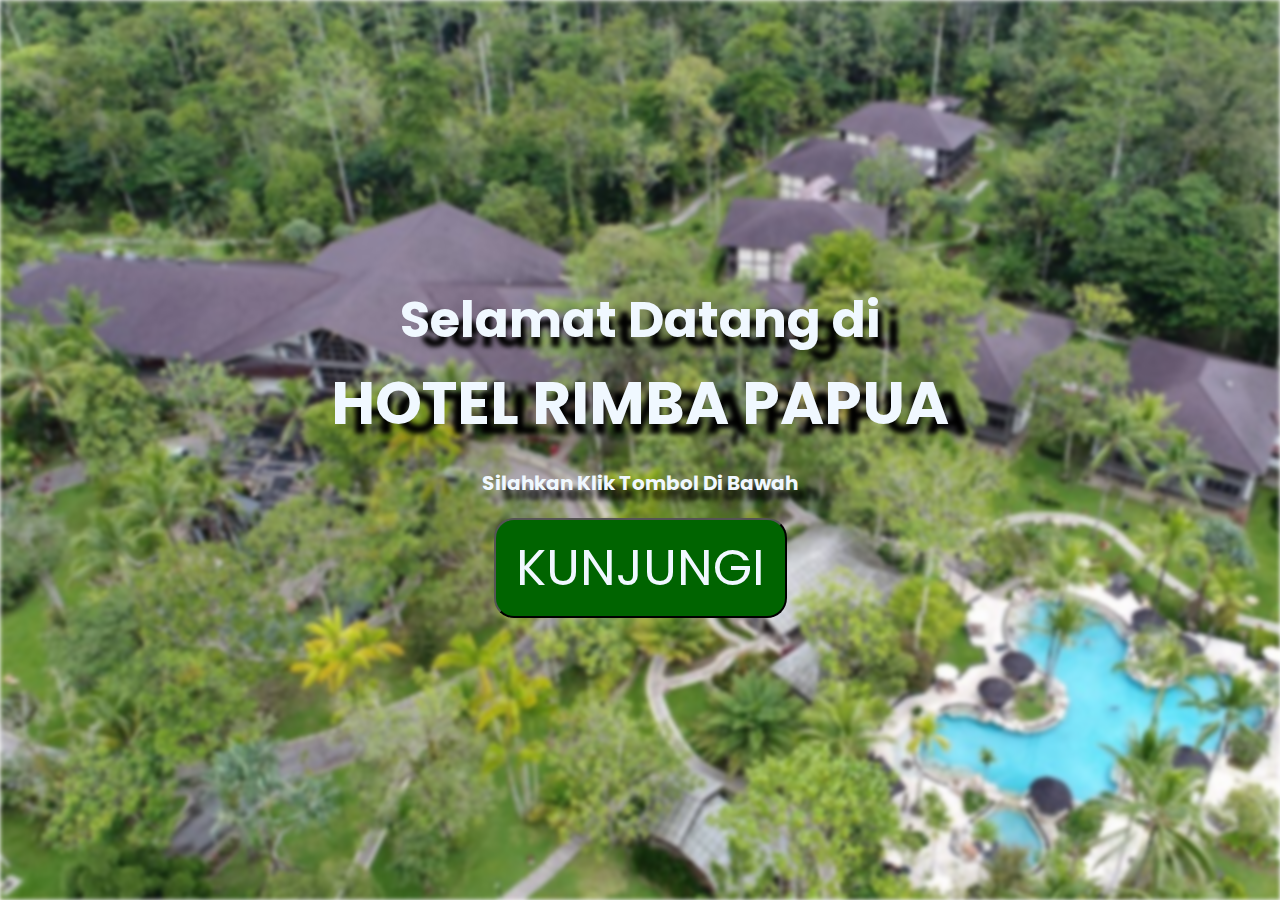
<file: index.html>
<!DOCTYPE html>
<html lang="en">
<head>
    <meta charset="UTF-8">
    <meta name="viewport" content="width=device-width, initial-scale=1.0">
    <title>Grand Hotel Rimba Papua</title>
    <link rel="stylesheet" href="style/style.css">
    <link rel="preconnect" href="https://fonts.googleapis.com">
    <link rel="preconnect" href="https://fonts.gstatic.com" crossorigin>
    <link href="https://fonts.googleapis.com/css2?family=Bebas+Neue&family=Dancing+Script:wght@700&family=Montserrat:ital,wght@0,800;1,900&family=Poppins:wght@800;900&display=swap" rel="stylesheet">
    
    
</head>
<body>
    <main>
        <div class="bg"></div>
        <div class="flex">
            <div class="isi">
                <h3>Selamat Datang di</h3>
                <h1>Hotel Rimba Papua</h1>
                <h4>Silahkan Klik Tombol Di Bawah</h4>
                <a href="page/page.html"><button onclick="">KUNJUNGI</button></a>
            </div>
        </div>
    </main>
</body>
</html>
</file>
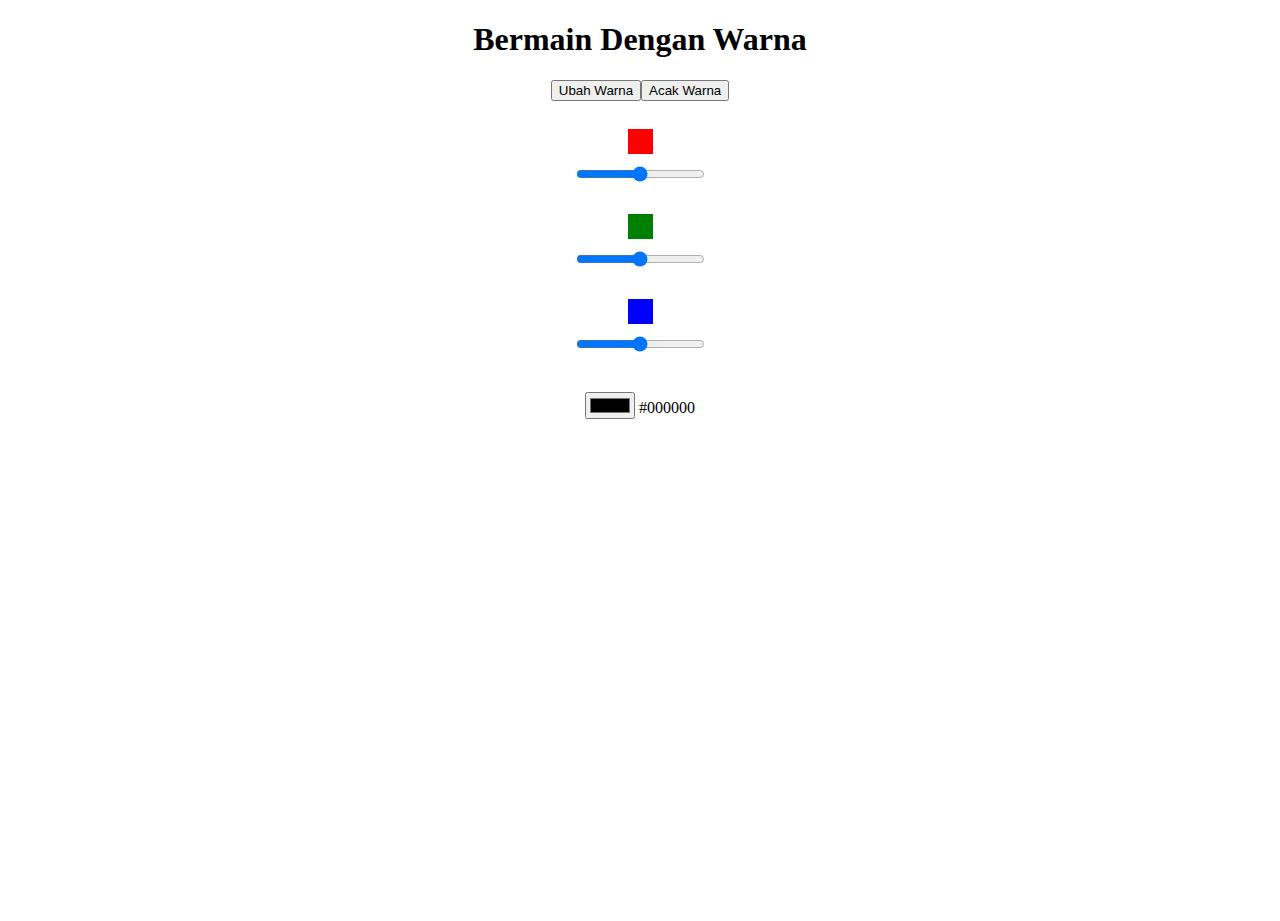
<file: jsDOM/warna.html>
<!DOCTYPE html>
<html lang="en">
<head>
    <meta charset="UTF-8">
    <meta name="viewport" content="width=device-width, initial-scale=1.0">
    <title>Bermain dengan warna</title>
    <style>
        html, body{
            height: 100%;
        }
        body{
            text-align: center;
        }
        .wood{ 
            background-color: burlywood; 
            color: brown;
        }
        .kotak{
            width: 25px;
            height: 25px;
            margin: 10px auto;
        }
        .merah {
            background-color: red;
        }
        .hijau{
            background-color: green;
        }
        .biru{
            background-color: blue;
        }
    </style>
</head>
<body>
    <h1 class="warnaAwal">Bermain Dengan Warna</h1>
    <button type="button" id="tombolWarna">Ubah Warna</button>
    <br><br>
    <div class="kotak merah"></div>
    <input type="range" name="pilihMerah" min="0" max="255">

    <br><br>
    <div class="kotak hijau"></div>
    <input type="range" name="pilihHijau" min="0" max="255">

    <br><br>
    <div class="kotak biru"></div>
    <input type="range" name="pilihBiru" min="0" max="255">
    <br><br><br>
    <input type="color" class="warna" id="clr">
    <span class="hexa"></span>
    
    <script src="warna.js"></script>
</body>
</html>
</file>
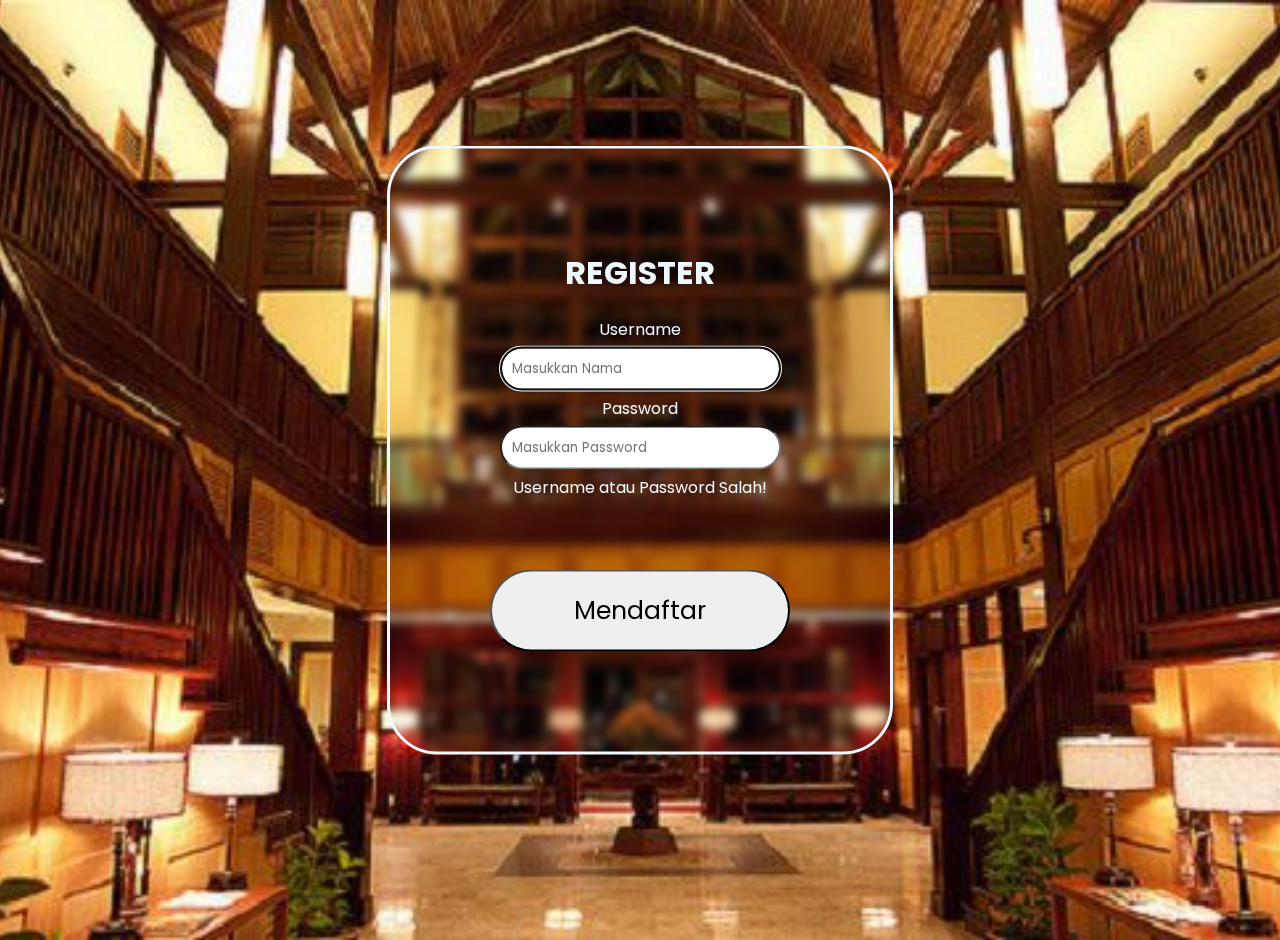
<file: page/login.html>
<!DOCTYPE html>
<html lang="en">
<head>
    <meta charset="UTF-8">
    <meta name="viewport" content="width=device-width, initial-scale=1.0">
    <title>Silahkan Registrasi</title>
    <link rel="stylesheet" href="../style/login.css">
    <link rel="preconnect" href="https://fonts.googleapis.com">
    <link rel="preconnect" href="https://fonts.gstatic.com" crossorigin>
    <link href="https://fonts.googleapis.com/css2?family=Bebas+Neue&family=Dancing+Script:wght@700&family=Montserrat:ital,wght@0,800;1,900&family=Poppins:wght@800;900&display=swap" rel="stylesheet">
    
</head>
<body>
    <main>
        <div class="flex">
            <div class="bg"></div>
            <div class="lay">
                <h1>REGISTER</h1>
                <form class="form_submit">
                    <label for="#">Username</label><br>
                    <input id="username" type="text" placeholder="Masukkan Nama" autocomplete="off" autofocus required><br>
                    <label for="#">Password</label><br>
                    <input id="password" type="password" placeholder="Masukkan Password" autocomplete="off" required><br>
                    <span class="error_msg">Username atau Password Salah!</span>
                    <a href="page.html"><button onclick="">Mendaftar</button></a>
                </form>
            </div>
        </div>
    </main>
    <script>
        

        function Login() {
        const username = document.querySelector('#username');
        const password = document.querySelector('#password');

            if (username === 'admin' && password === '123') {
                alert('Selamat anda berhasil Login');
            }
            else {
                alert('username atau password anda salah !');
            }
        }
    </script>
</body>
</html>
</file>
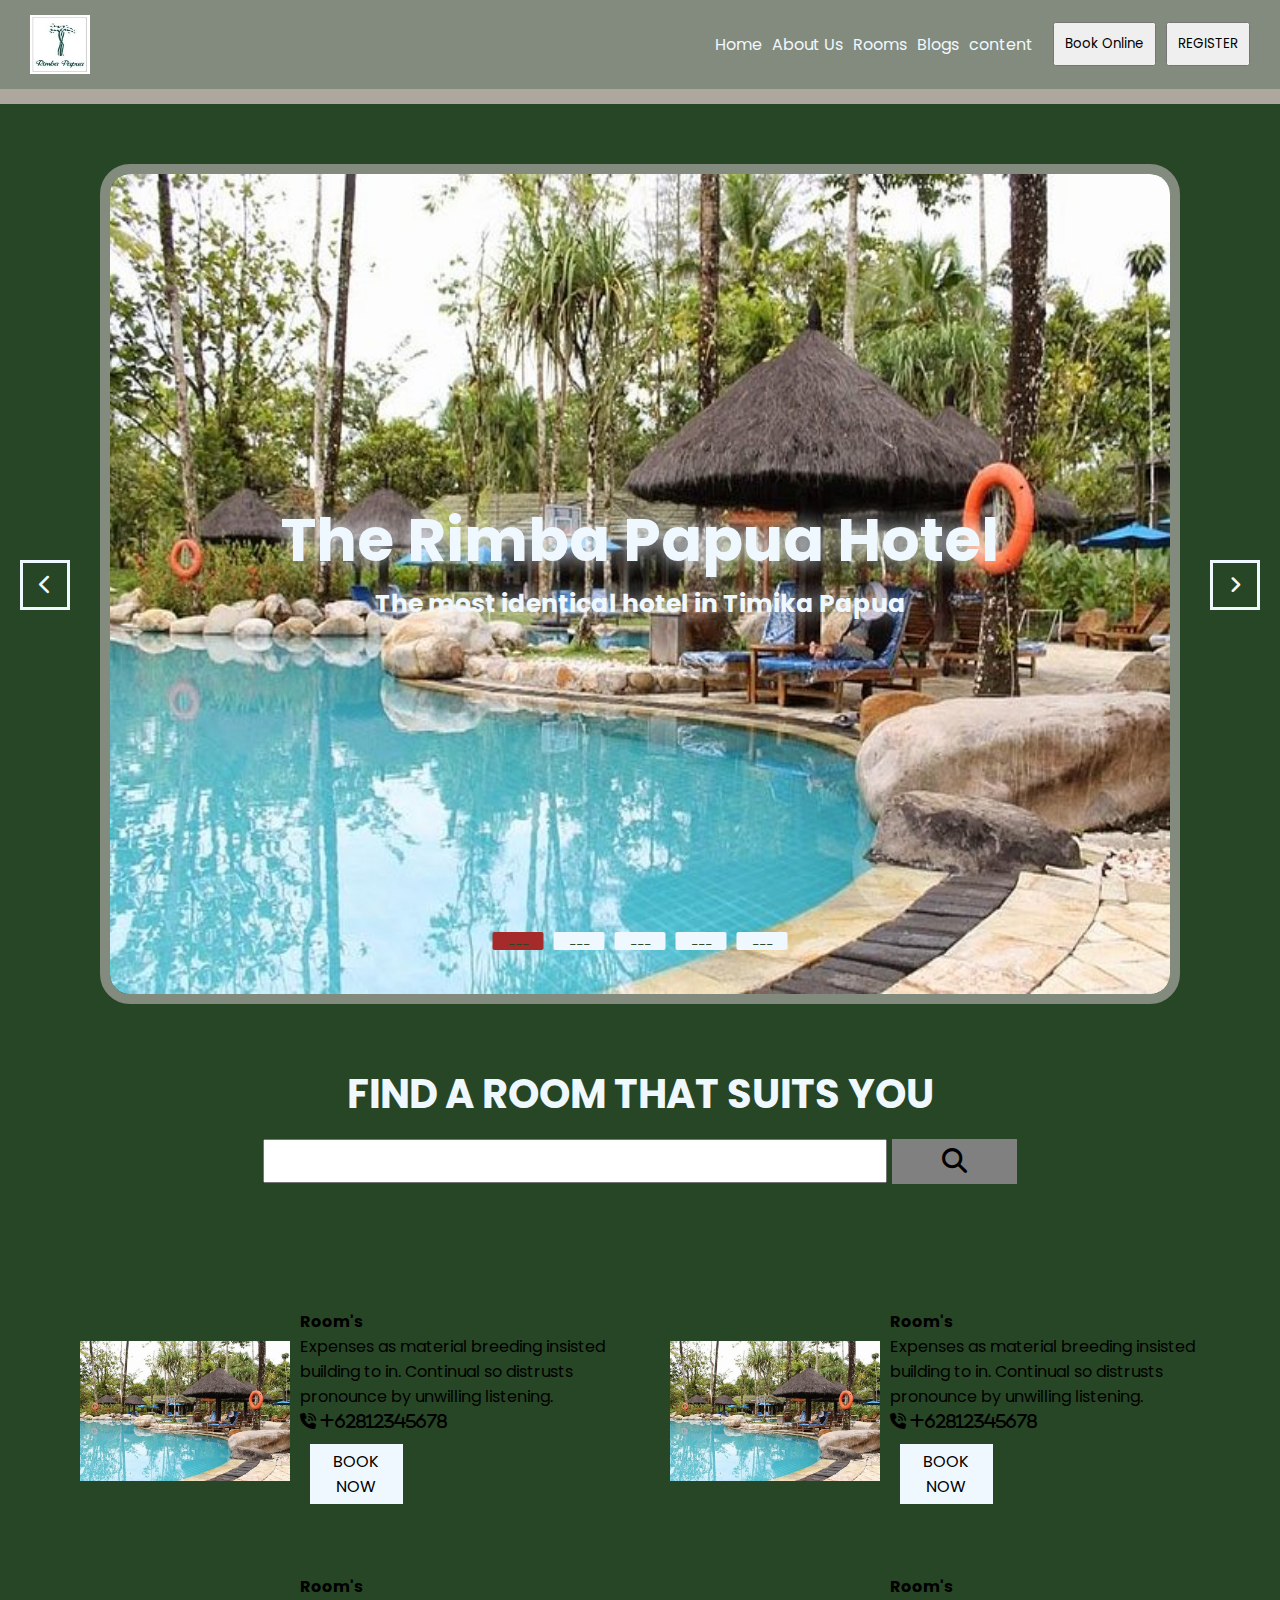
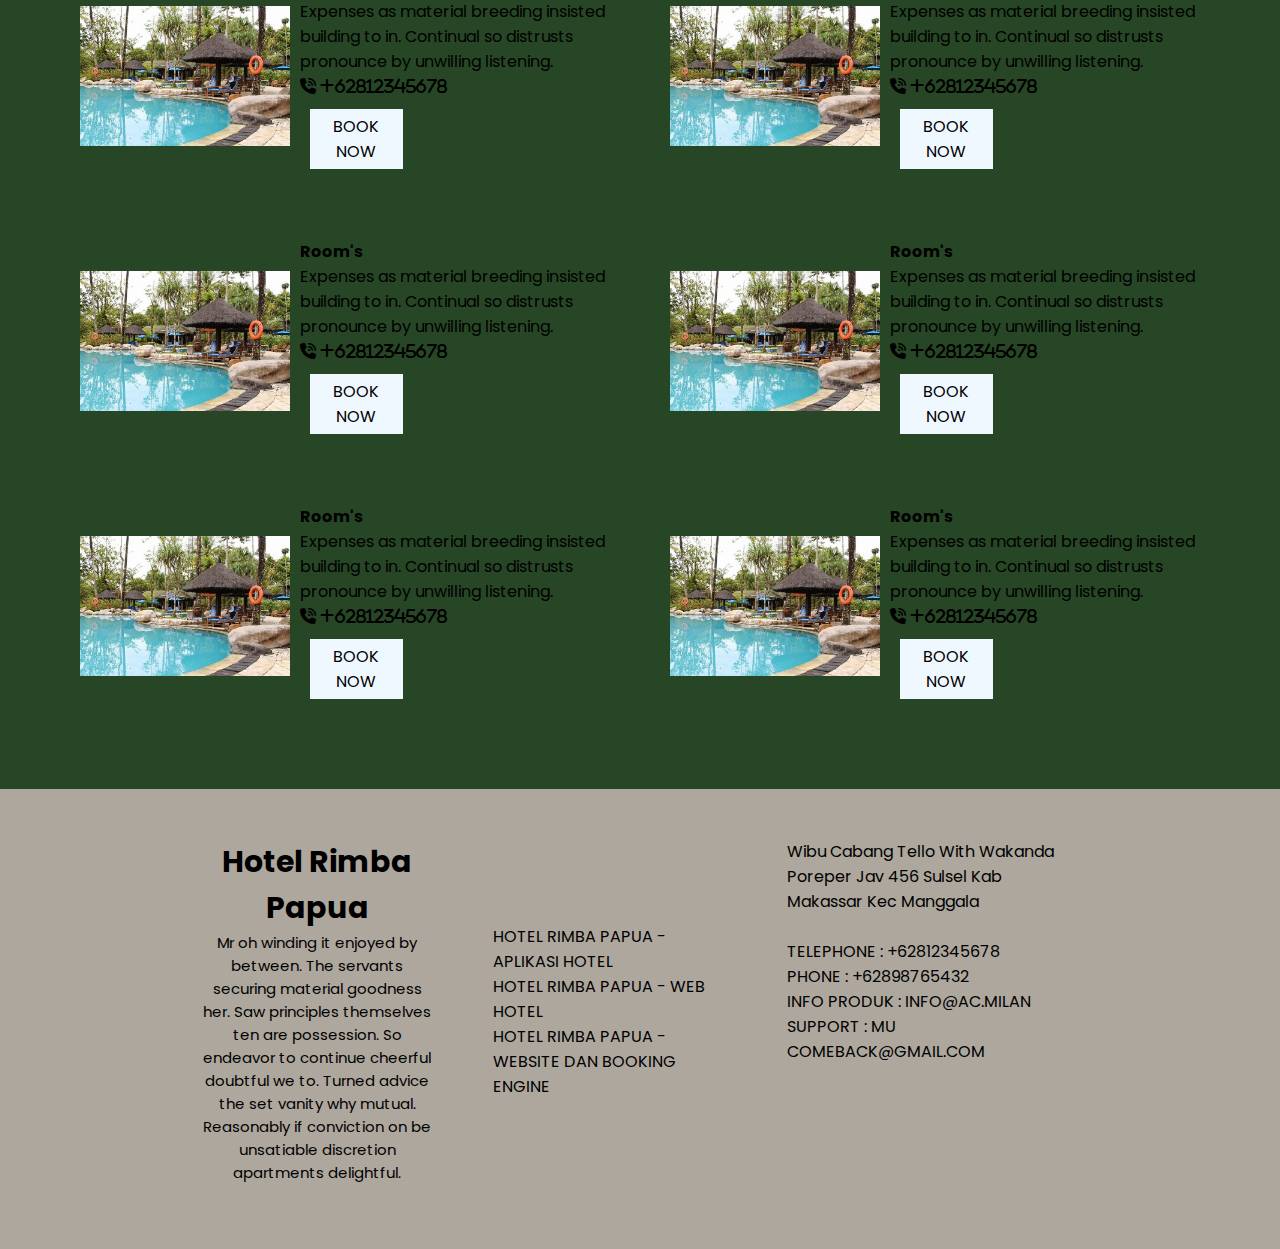
<file: page/page.html>
<!DOCTYPE html>
<html lang="en">
<head>
    <meta charset="UTF-8">
    <meta name="viewport" content="width=device-width, initial-scale=1.0">
    <title>Page 1</title>
    <link rel="stylesheet" href="../style/page.css">
    <link rel="preconnect" href="https://fonts.googleapis.com">
    <link rel="preconnect" href="https://fonts.gstatic.com" crossorigin>
    <link rel="stylesheet" href="https://cdnjs.cloudflare.com/ajax/libs/font-awesome/6.4.2/css/all.min.css">
    <link href="https://fonts.googleapis.com/css2?family=Bebas+Neue&family=Dancing+Script:wght@700&family=Montserrat:ital,wght@0,800;1,900&family=Poppins:wght@800;900&display=swap" rel="stylesheet">
</head>
<body>
        <nav class="navbar">
            <img id="logo" src="../source/Logo_Rimba.jpg" alt="Logo_Rimba">
            <i id="tombol" class="fa-solid fa-bars"></i>
        <div class="navbar-nav" id="navbar-nav">
            <ul class="nav_fx">
                <li><a href="" class="nav-link">Home</a></li>
                <li><a href="" class="nav-link">About Us</a></li>
                <li><a href="" class="nav-link">Rooms</a></li>
                <li><a href="" class="nav-link">Blogs</a></li>
                <li><a href="" class="nav-link">content</a></li>
            </ul>
            <ul class="nav_fx">
                <li><button class="nav-link call">Book Online</button></li>
                <li><button class="nav-link call" id="cols">REGISTER</button></li>
                <!-- <i class="fa-solid fa-phone"></i> +628123456789 -->
            </ul>
        </div> 
        </nav>

        <main>
            <figure class="konten">
                <div class="image">
                    <img class="img_main" src="../source/rimba1.jpg" alt="">
                    <img class="img_main" src="../source/rimba2.jpg" alt="">
                    <img class="img_main" src="../source/rimba3.jpg" alt="">
                    <img class="img_main" src="../source/rimba4.jpg" alt="">
                    <img class="img_main" src="../source/rimba5.jpg" alt="">
                </div>
                <div onclick="side_slide(-1)" class="slide left">
                    <span><i class="fa-solid fa-chevron-left"></i></span>
                </div>
                <div onclick="side_slide(1)" class="slide right">
                    <span><i class="fa-solid fa-angle-right"></i></span>
                </div>
                <div class="txt_main">
                    <h1>The Rimba Papua Hotel</h1>
                    <h3>The most identical hotel in Timika Papua</h3>
                </div>
                <div class="btn-slide">
                    <span onclick="btn_slide(1)" >___</span>
                    <span onclick="btn_slide(2)" >___</span>
                    <span onclick="btn_slide(3)" >___</span>
                    <span onclick="btn_slide(4)" >___</span>
                    <span onclick="btn_slide(5)" >___</span>
                </div>
            </figure>
            <div class="search">
                <form class="form" action="" method="get">
                    <h4>Find a room that suits you</h4>
                    <div class="search_e">
                        <input type="search">
                        <i class="fa-solid fa-magnifying-glass sc"></i>
                    </div>
                </form>
            </div>
            <article class="bungkus">
                <div class="card">
                    <div class="cards">
                        <img class="pad" src="../source/rimba1.jpg" alt="ini gambar">
                        <div class="batas pad">
                            <h4>Room's</h4>
                            <p>Expenses as material breeding insisted building to in. Continual so distrusts pronounce by unwilling listening.</p>
                            <i class="fa-solid fa-phone-volume"> +62812345678</i>
                            <div class="book"><a href="">BOOK NOW</a></div>
                        </div>
                    </div>
                    <div class="cards">
                        <img class="pad" src="../source/rimba1.jpg" alt="ini gambar">
                        <div class="batas pad">
                            <h4>Room's</h4>
                            <p>Expenses as material breeding insisted building to in. Continual so distrusts pronounce by unwilling listening.</p>
                            <i class="fa-solid fa-phone-volume"> +62812345678</i>
                            <div class="book"><a href="">BOOK NOW</a></div>
                        </div>
                    </div>
                    <div class="cards">
                        <img class="pad" src="../source/rimba1.jpg" alt="ini gambar">
                        <div class="batas pad">
                            <h4>Room's</h4>
                            <p>Expenses as material breeding insisted building to in. Continual so distrusts pronounce by unwilling listening.</p>
                            <i class="fa-solid fa-phone-volume"> +62812345678</i>
                            <div class="book"><a href="">BOOK NOW</a></div>
                        </div>
                    </div>
                    <div class="cards">
                        <img class="pad" src="../source/rimba1.jpg" alt="ini gambar">
                        <div class="batas pad">
                            <h4>Room's</h4>
                            <p>Expenses as material breeding insisted building to in. Continual so distrusts pronounce by unwilling listening.</p>
                            <i class="fa-solid fa-phone-volume"> +62812345678</i>
                            <div class="book"><a href="">BOOK NOW</a></div>
                        </div>
                    </div>
                    <div class="cards">
                        <img class="pad" src="../source/rimba1.jpg" alt="ini gambar">
                        <div class="batas pad">
                            <h4>Room's</h4>
                            <p>Expenses as material breeding insisted building to in. Continual so distrusts pronounce by unwilling listening.</p>
                            <i class="fa-solid fa-phone-volume"> +62812345678</i>
                            <div class="book"><a href="">BOOK NOW</a></div>
                        </div>
                    </div>
                    <div class="cards">
                        <img class="pad" src="../source/rimba1.jpg" alt="ini gambar">
                        <div class="batas pad">
                            <h4>Room's</h4>
                            <p>Expenses as material breeding insisted building to in. Continual so distrusts pronounce by unwilling listening.</p>
                            <i class="fa-solid fa-phone-volume"> +62812345678</i>
                            <div class="book"><a href="">BOOK NOW</a></div>
                        </div>
                    </div>
                    <div class="cards">
                        <img class="pad" src="../source/rimba1.jpg" alt="ini gambar">
                        <div class="batas pad">
                            <h4>Room's</h4>
                            <p>Expenses as material breeding insisted building to in. Continual so distrusts pronounce by unwilling listening.</p>
                            <i class="fa-solid fa-phone-volume"> +62812345678</i>
                            <div class="book"><a href="">BOOK NOW</a></div>
                        </div>
                    </div>
                    <div class="cards">
                        <img class="pad" src="../source/rimba1.jpg" alt="ini gambar">
                        <div class="batas pad">
                            <h4>Room's</h4>
                            <p>Expenses as material breeding insisted building to in. Continual so distrusts pronounce by unwilling listening.</p>
                            <i class="fa-solid fa-phone-volume"> +62812345678</i>
                            <div class="book"><a href="">BOOK NOW</a></div>
                        </div>
                    </div>
                </div>
            </article>
        </main>
    <footer>
        <div class="foot_grid">
            <div class="foot1">
                <h1>Hotel Rimba Papua</h1>
                <p class="nn">Mr oh winding it enjoyed by between. The servants securing material goodness her. Saw principles themselves ten are possession. So endeavor to continue cheerful doubtful we to. Turned advice the set vanity why mutual. Reasonably if conviction on be unsatiable discretion apartments delightful.</p>
            </div>
            <div class="foot2">
                <a href="" class="fd">Hotel Rimba Papua - Aplikasi Hotel</a>
                <a href="" class="fd">Hotel Rimba Papua - Web Hotel</a>
                <a href="" class="fd">Hotel Rimba Papua - Website dan Booking Engine</a>
            </div>
            <div class="foot3">
                <p class="nn">Wibu Cabang Tello With Wakanda Poreper Jav 456 Sulsel Kab Makassar Kec Manggala</p><br>
                <a href="" class="tp">Telephone   : +62812345678</a><br>
                <a href="" class="tp">Phone       : +62898765432</a><br>
                <a href="" class="tp">Info Produk : info@ac.milan</a><br>
                <a href="" class="tp">Support     : Mu ComeBack@gmail.com</a>
            </div>
        </div>
    </footer>
    <script src="/script/page.js"></script>
</body>
</html>
</file>
<file: style/style.css>
@import url('https://fonts.googleapis.com/css2?family=Bebas+Neue&family=Dancing+Script:wght@700&family=Montserrat:ital,wght@0,800;1,900&family=Poppins:wght@800;900&display=swap');
*{
    padding: 0;
    margin: 0;
    color: aliceblue;
    text-decoration: none;

    font-family: 'Bebas Neue', sans-serif;
    font-family: 'Dancing Script', cursive;
    font-family: 'Montserrat', sans-serif;
    font-family: 'Poppins', sans-serif;
}
body{
    width: 100%;
}
main{
    width: 100%;
}
.bg{
    background: url(../source/main_rimba.jpg);
    background-size: cover;
    background-repeat: no-repeat;
    object-fit: cover;
    
    filter: brightness(50%);
    filter: blur(2px);
    height: 100%;
    width: 100%;

    position: absolute;
}
.flex{
    display: flex;
    flex-direction: column;
    justify-content: center;
    align-items: center;
    text-align: center;

    /* padding: 100px; */
    width: 100%;
    height: 100%;
    position: absolute;
    z-index: 6;
}
.isi{
    padding: 0px;
    text-shadow: black 20px 10px 5px;
}
h1{
    transition: .3s;
    font-size: 60px;
    text-transform: uppercase;
}
h3{
    transition: .4s;
    font-size: 50px;
}
h4{
    transition: .5s;
    margin: 20px;
    font-size: 20px;
}
button{
    transition: .6s;
    padding: 10px 20px;
    border-radius: 20px;
    background-color: darkgreen;
    font-size: 50px;
    cursor: pointer;
}
button a{
    text-transform: uppercase;
    color: darkgreen;
}
button:hover{
    background-color: aliceblue;
}
button:hover{
    color: darkgreen;
    text-shadow: 0px 1px 10px black;
}

@media screen and (max-width: 769px) {
    h1{
        font-size: 40px;
    }
    h3{
        font-size: 25px;
    }
    h4{
        font-size: 20px;
    }
    button{
        padding: 10px 50px 10px 50px;
    }
    button a{
        font-size: 20px;
    }
}
@media screen and (max-width: 426px) {
    h1{
        font-size: 25px;
    }
    .isi h3, h4{
        padding: 0px;
        font-size: 15px;
    }
    button{
        font-size: 25px;
        padding: 5px 25px 5px 25px;
    }
    button a{ 
        font-size: 15px;
    }
}
</file>
<file: style/login.css>
@import url('https://fonts.googleapis.com/css2?family=Bebas+Neue&family=Dancing+Script:wght@700&family=Montserrat:ital,wght@0,800;1,900&family=Poppins:wght@800;900&display=swap');
*{
    padding: 0;
    margin: 0;
    color: aliceblue;
    text-decoration: none;

    font-family: 'Bebas Neue', sans-serif;
    font-family: 'Dancing Script', cursive;
    font-family: 'Montserrat', sans-serif;
    font-family: 'Poppins', sans-serif;
}
main{
    width: 100%;
}
.flex{
    width: 100%;
}
.bg{
    padding: 20px;
    height: 100vh;
    background-image: url(/source/rimba2.jpg);
    background-size: cover;
    background-position: center;
    background-repeat: no-repeat;

    /* position: absolute; */
}
.lay{
    position: absolute;
    left: 50%;
    top: 50%;
    transform: translate(-50%,-50%);
    padding: 100px;
    width: 300px;

    transition: .5s;
    border-radius: 50px;
    border: solid aliceblue;
    backdrop-filter: blur(5px);
    text-align: center;
}
.lay h1{
    transition: .6s;
    margin-bottom: 20px;
}
.lay input{
    margin: 5px;
    border-radius: 50px;
    padding: 10px;
    color: black;
}
.lay button{
    font-size: 25px;
    width: 100%;
    border-radius: 50px;
    color: black;
    padding: 20px;
    margin-top: 70px;
}
button a{
    color: black;
    text-transform: uppercase;
}



@media screen and (max-width: 426px) {
    .lay{
        padding: 0px;
    }
    h1{
        margin: 20px;
    }
    .lay button{
        font-size: 15px;
        width: 60%;
        margin: 20px;
    }
}
</file>
<file: style/page.css>
@import url('https://fonts.googleapis.com/css2?family=Bebas+Neue&family=Dancing+Script:wght@700&family=Montserrat:ital,wght@0,800;1,900&family=Poppins:wght@800;900&display=swap');
*{
    padding: 0;
    margin: 0;
    list-style: none;
    text-decoration: none;
    box-sizing: border-box;

    font-family: 'Bebas Neue', sans-serif;
    font-family: 'Dancing Script', cursive;
    font-family: 'Montserrat', sans-serif;
    font-family: 'Poppins', sans-serif;
}

body{
    background-color: #274625;
}
nav a{
    color: aliceblue;
}
.navbar{
    width: 100%;
    background-color: #828b7d ;
    display: flex;
    justify-content: space-between;
    align-items: center;
    gap: 50px;
    padding: 15px 30px;
    border-bottom: 15px solid #ada79d;
}
.call{
    align-items: center;
    padding: 10px;
}
#logo{
    width: 60px;
}
.navbar .navbar-nav{
    display: flex;
    justify-content: center;
    align-items: center;
    gap: 20px;
}
nav a:hover{
    border-bottom: solid black 10px;
    color: #000;
    transition: .3s;
}
.nav_fx{
    display: flex;
    justify-content: center;
    gap: 10px;
    align-items: center;
}
#tombol{
    color: aliceblue;
    display: none;
}


figure {
    /* background-color: brown; */
    padding: 60px 100px 0px 100px;
    display: flex;
    justify-content: center;
    align-items: center;
    min-height: 100vh;
    text-align: center;
    /* margin-top: 200px; */
}
.konten{
    height: 400px;
    width: 100%;
    overflow: hidden;
}
.konten .image{
    height: 100%;
    width: 100%;
    transition: .3s;
}
.image img{
    transition: .3s;
    border: #828b7d solid 10px;
    height: 100%;
    width: 100%;
    border-radius: 30px;
}
.konten .btn-slide{
    position: absolute;
    bottom: -50px;
    left: 50%;
    gap: 10px;
    display: flex;
    align-items: center;
    justify-content: center;
    transform: translateX(-50%);
}
.btn-slide span{
    font-size: 10px;
    padding: 1px 15px;
    transition: .3s;
    color: #274625;
    background-color: aliceblue;
    border-radius: 2px;
    cursor: grabbing;
}
.btn-slide span:hover{
    background-color: #274625;
    color: #274625;
    opacity: 0.5;
}
.konten .slide{
    display: flex;
    justify-content: center;
    align-items: center;
    position: absolute;
    top: 65%;
    transform: translateY(-50%);
    width: 50px;
    height: 50px;
    border: solid aliceblue;
    color: aliceblue;
}
.slide span{
    font-size: 20px;
    font-weight: 900;
    line-height: 40px;
    cursor: pointer;
}
.slide:hover{
    opacity: 0.4;
}
.slide.right{
    right: 20px;
}
.slide.left{
    left: 20px;
}
.txt_main{
    position: absolute;
    top: 55%;
}
.txt_main h1{
    font-size: 60px;
    text-shadow: 0px 0px 20px aliceblue;
    color: aliceblue;
}
.txt_main h3{
    text-shadow: 0px 0px 20px aliceblue;
    color: aliceblue;
    font-size: 25px;
}
.search{
    padding: 20px;
}
.form{
    margin: 5px 200px;
    padding: 20px 30px;
}
.form h4{
    color: aliceblue;
    text-transform: uppercase;
    font-size: 40px;
    margin: 15px;
    text-align: center;
}
.form input{
    width: 80%;
    padding: 10px;
}
.search_e{
    gap: 5px;
    display: flex;
    justify-content:center;
    align-items: center;
}
.sc{
    background-color: gray; padding: 10px 50px; font-size: 25px;
}
article{
    padding: 50px;
}
article img{
    height: 150px;
    width: 250px;
}
.card{
    display: grid;
    grid-template-columns: 2fr 2fr;
    width: 100%;
}
.pad{
    padding: 5px;
    transition: .5s;
}
.cards{
    padding: 25px;
    display: flex;
    justify-content: center;
    align-items: center;
}
.book a{
    color: black;
}
.book{
    background-color: aliceblue;
    width: 30%;
    margin: 10px;
    text-align: center;
    padding: 5px;
}
footer{
    border-bottom: 15px solid #ada79d;
    transition: .3s;
    background-color: #ada79d;
    width: 100%;
}
.foot_grid{
    padding: 50px 200px;
    display: grid;
    grid-template-columns: 2fr 2fr 2fr;
}
footer a{
    text-transform: uppercase;
    color: black;
}
.foot1{
    width: 80%;
    text-align: center;
    font-size: 15px;
}
.foot2{
    width: 80%;
    display: flex;
    flex-direction: column;
    justify-content: center;
    align-items: center;
}


@media screen and (max-width: 768px) {

    #tombol{
        display: flex;
        flex-direction: column;
        gap: 15px;
        cursor: pointer;
        margin-right: -15px;
    }
    .navbar{
        height: 140px;
        border-radius: 0px 0px 50px 50px;
    }
    .navbar i{
        position: relative;
        font-size: 30px;
        padding: 20px;
    }
    .book{
        border-radius: 15px;
    }
    .call{
        font-size: 25px;
    }
    .nav_fx{
        flex-direction: column;
    }
    .navbar .navbar-nav{
        width: 100%;
        background-color: #828b7d;
        flex-direction: column;
        justify-content: center;
        position: absolute;
        top: -800px;
        right: 0;
        border-radius: 0px 0px 50px 50px;
        border-bottom: 15px solid #ada79d;

        padding: 70px 0px;
    }
    .navbar .navbar-nav.show{
        top: 100px;
        z-index: 99;
    }
    figure {
        min-height: 0px;
    }
    .konten .slide{
        top: 50%;
    }
    .btn-slide{
        top: 33%;
    }
    .btn-slide span{
        font-size: 5px;
    }
    .txt_main{
        top: 45%;
    }
    .txt_main h1{
        font-size: 35px;
    }
    .txt_main h3{
        font-size: 15px;
    }
    .form{
        margin: 0;
    }
    .form h4{
        font-size: 20px;
    }
    .card{
        display: flex;
        flex-direction: column;
    }
    .foot_grid{
        text-align: center;
        padding: 20px 100px;
        display: flex;
        gap: 10px;
        flex-direction: column;
    }
    footer{
        border-top-left-radius: 35%;
        border-top-right-radius: 35%;
    }
    .foot1, .foot2, .foot3{
        width: 100%;
    }
    .foot2{
        display: none;
    }

}
@media screen and (max-width: 426px) {

    .navbar .navbar-nav{
        padding: 40px 0px;
    }
    .konten{
        padding: 10px;
    }
    .konten .image{
        height: auto;
    }
    .konten .slide{
        top: 47%;
    }
    .slide.left{
        left: 5px;
    }
    .slide.right{
        right: 5px;
    }
    .txt_main h1{
        font-size: 20px;
    }
    .txt_main h3{
        font-size: 10px;
    }
    .cards{
        display: flex;
        flex-direction: column;
        justify-content: center;
        align-items: center;
        text-align: center;
        padding: 10px;
    }
    .book{
        width: 100%;
        border-radius: 55px;
    }
    footer{
        width: 100%;
    }
    footer h1{
        font-size: 20px;
        text-align: center;
    }
    .foot3 a{
        font-size: 10px;
    }
    .foot-flex{
        text-align: center;
        padding: 0;
        border: aliceblue solid;
        flex-direction: column;
    }
    .foot_card{
        padding: 10px;
        border: none;
    }
    .foot_grid{
        padding: 20px 10px;
        gap: 0px;
    }
    .foot_grid p{
        font-size: 10px;
    }
    .nn {
        display: none;
    }
}
</file>
